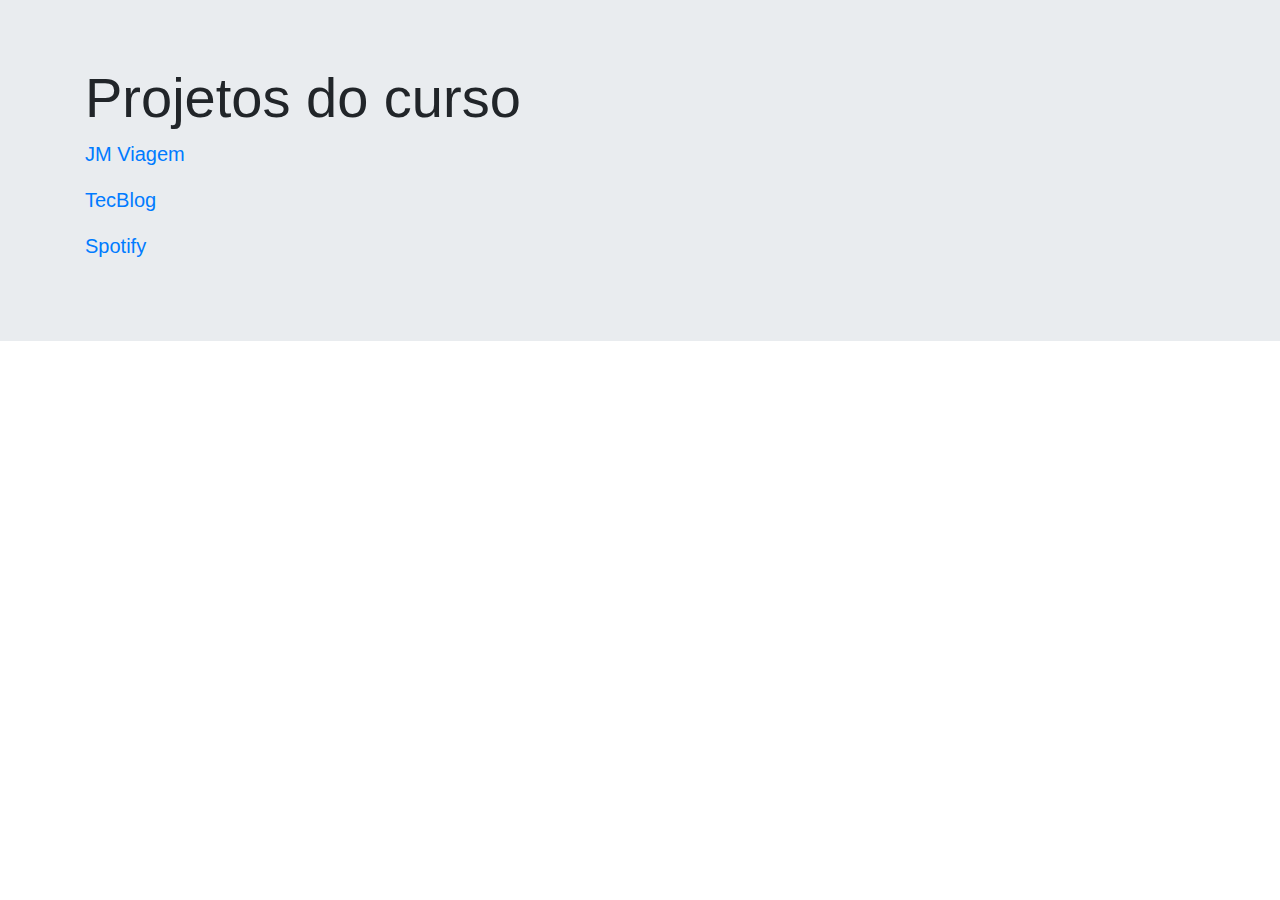
<file: index.html>
<!DOCTYPE html>
<html lang="en">
<head>
 <meta charset="UTF-8">
 <meta http-equiv="X-UA-Compatible" content="IE=edge">
 <meta name="viewport" content="width=device-width, initial-scale=1.0">
 <title>Indice</title>
 <link rel="stylesheet" href="https://cdn.jsdelivr.net/npm/bootstrap@4.6.0/dist/css/bootstrap.min.css" >
</head>
<body>
  <!-- cabeçalho -->
  <div class="jumbotron jumbotron-fluid">
    <div class="container">
      <h1 class="display-4">Projetos do curso</h1>
      <p class="lead"><a href="jmviagem/index.html">JM Viagem</a></p>
      <p class="lead"><a href="tecblog/index.html">TecBlog</a></p>
      <p class="lead"><a href="spotify/index.html">Spotify</a></p>
    </div>
  </div>
  <script src="https://code.jquery.com/jquery-3.5.1.slim.min.js"></script>
  <script src="https://cdn.jsdelivr.net/npm/bootstrap@4.6.0/dist/js/bootstrap.bundle.min.js"></script>
</body>
</html>
</file>
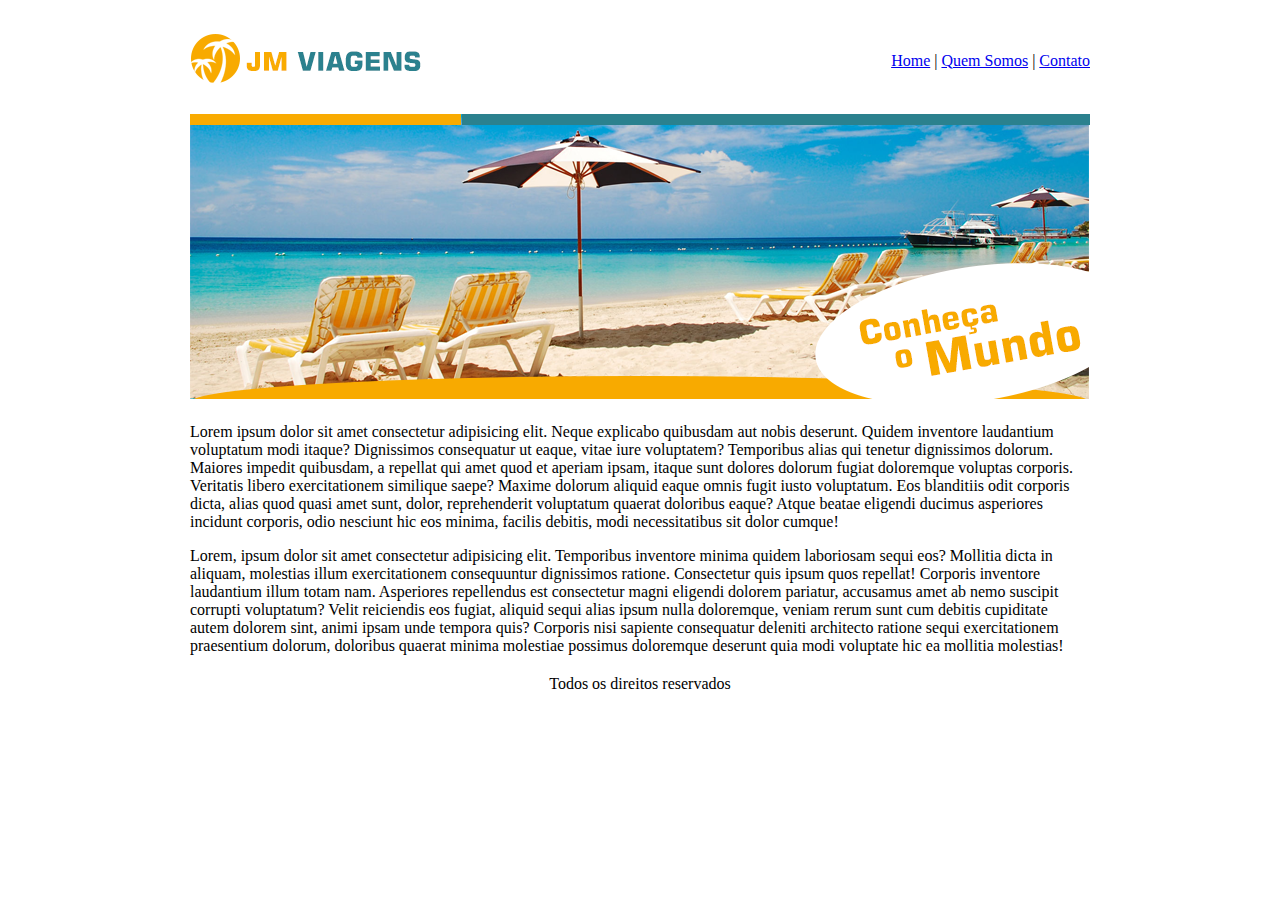
<file: jmviagem/index.html>
<!DOCTYPE html>
<html lang="pt-br">
<head>
    <meta charset="UTF-8">
    <meta http-equiv="X-UA-Compatible" content="IE=edge">
    <meta name="viewport" content="width=device-width, initial-scale=1.0">
    <title>JM Viagens</title>
</head>
<body>
    <table width="900" align="center">
        <!--CABEÇALHO-->
        <tr>
            <td> <img src="img/logo.png" alt="logo"> </td>
            <td align="right">
                <a href="index.html">Home</a> |
                <a href="quem-somos.html">Quem Somos</a> |
                <a href="contato.html">Contato</a>
            </td>
        </tr>

        <!--imagem principal-->
        <tr>
            <td colspan="2">
                <img src="img/principal.png" alt="imagem principal">
            </td>
        </tr>

        <!--conteudo-->
        <tr>
            <td colspan="2">
                <p>
                Lorem ipsum dolor sit amet consectetur adipisicing elit. Neque explicabo quibusdam aut nobis deserunt. Quidem inventore laudantium voluptatum modi itaque? Dignissimos consequatur ut eaque, vitae iure voluptatem? Temporibus alias qui tenetur dignissimos dolorum. Maiores impedit quibusdam, a repellat qui amet quod et aperiam ipsam, itaque sunt dolores dolorum fugiat doloremque voluptas corporis. Veritatis libero exercitationem similique saepe? Maxime dolorum aliquid eaque omnis fugit iusto voluptatum. Eos blanditiis odit corporis dicta, alias quod quasi amet sunt, dolor, reprehenderit voluptatum quaerat doloribus eaque? Atque beatae eligendi ducimus asperiores incidunt corporis, odio nesciunt hic eos minima, facilis debitis, modi necessitatibus sit dolor cumque!
                </p>

                <p>
                Lorem, ipsum dolor sit amet consectetur adipisicing elit. Temporibus inventore minima quidem laboriosam sequi eos? Mollitia dicta in aliquam, molestias illum exercitationem consequuntur dignissimos ratione. Consectetur quis ipsum quos repellat! Corporis inventore laudantium illum totam nam. Asperiores repellendus est consectetur magni eligendi dolorem pariatur, accusamus amet ab nemo suscipit corrupti voluptatum? Velit reiciendis eos fugiat, aliquid sequi alias ipsum nulla doloremque, veniam rerum sunt cum debitis cupiditate autem dolorem sint, animi ipsam unde tempora quis? Corporis nisi sapiente consequatur deleniti architecto ratione sequi exercitationem praesentium dolorum, doloribus quaerat minima molestiae possimus doloremque deserunt quia modi voluptate hic ea mollitia molestias!
                </p>
            </td>
        </tr>

        <!--rodape-->
        <tr align="center">
            <td colspan="2">Todos os direitos reservados</td>
        </tr>
    </table>
</body>
</html>
</file>
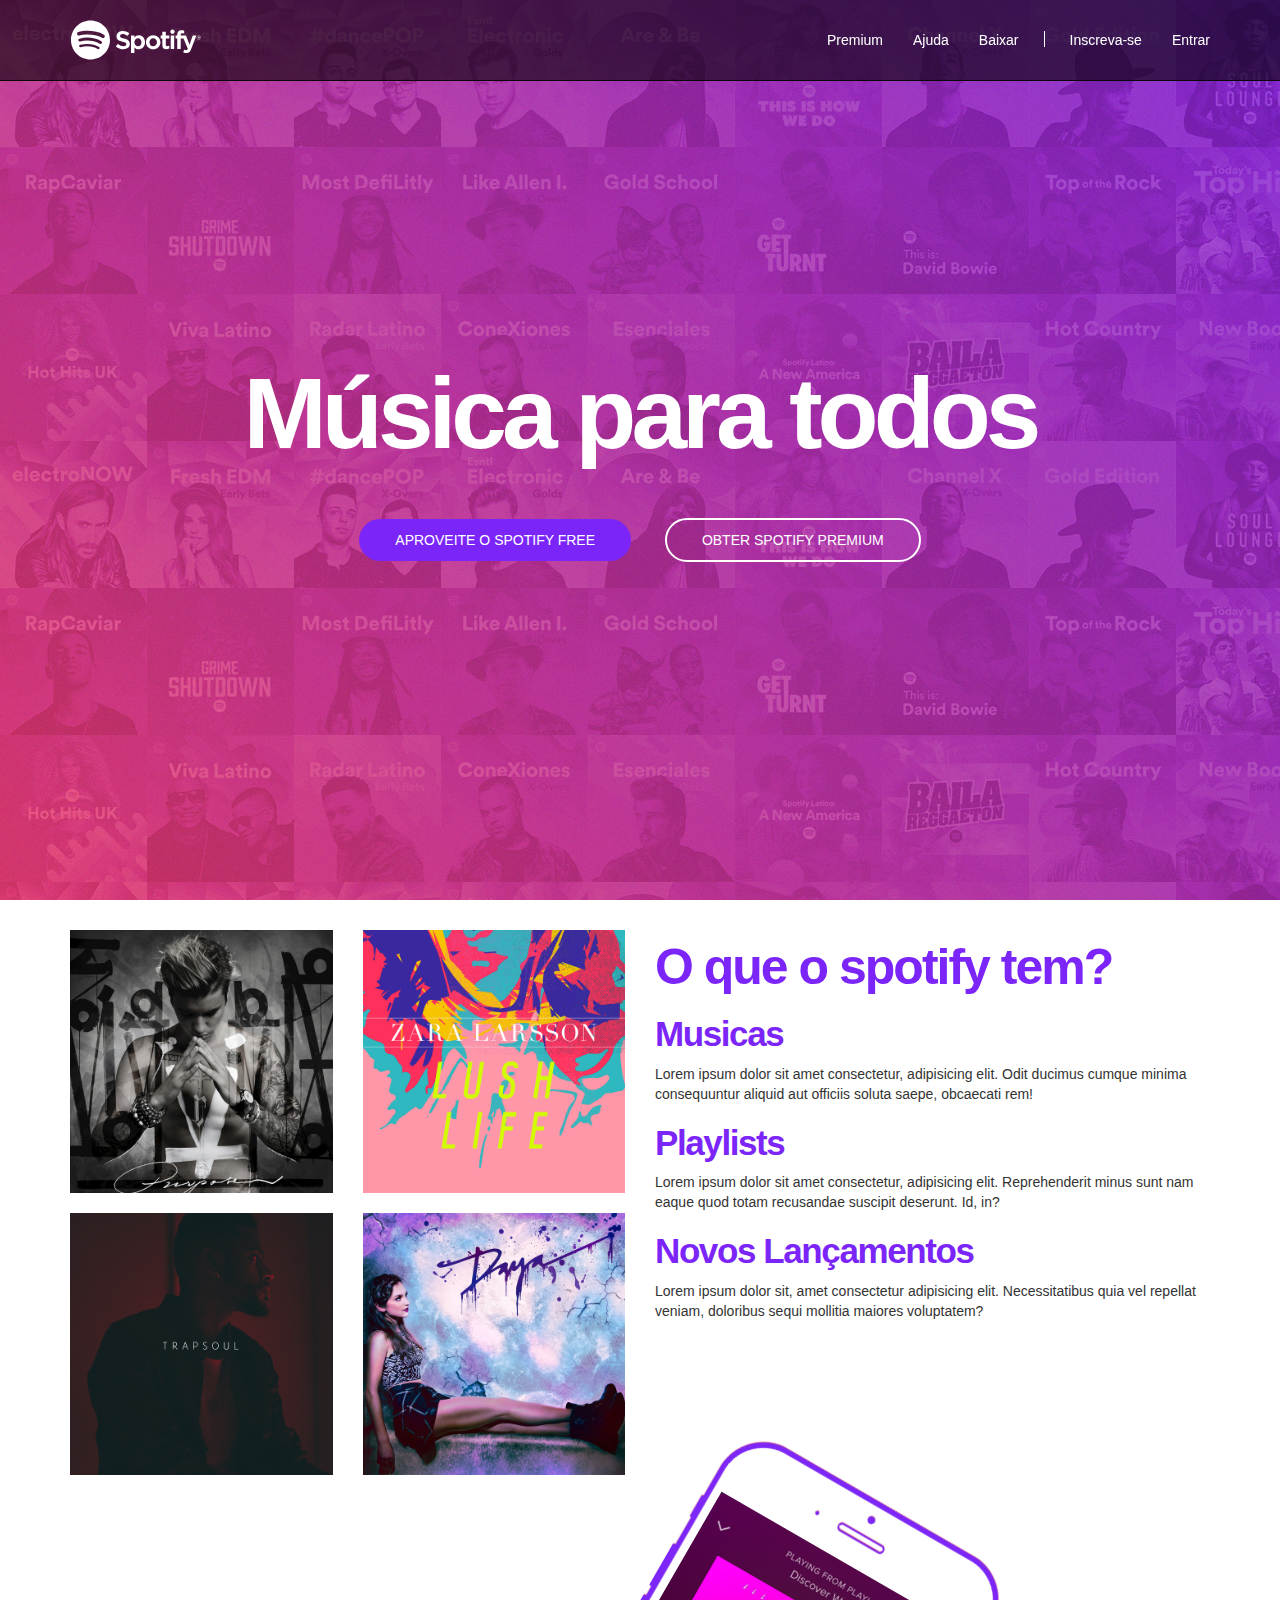
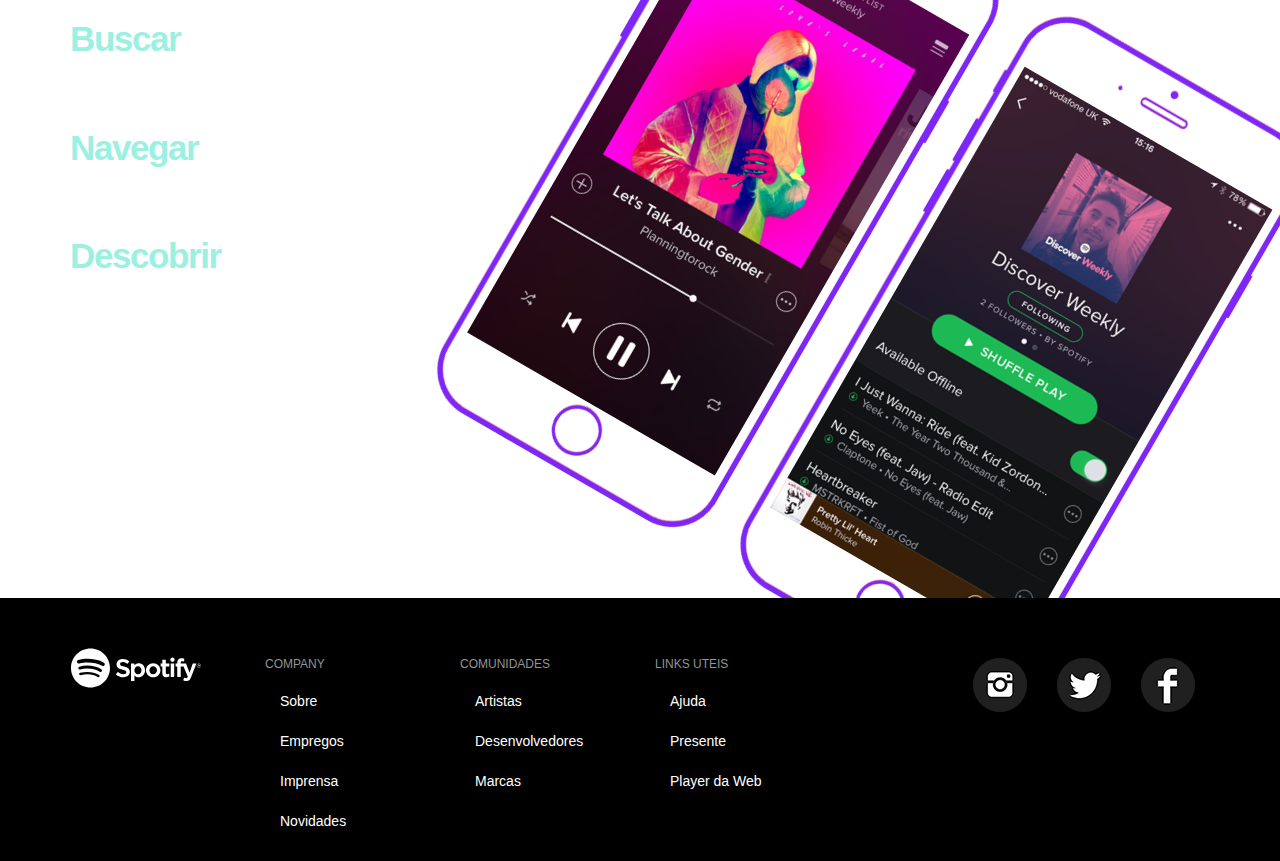
<file: spotify/index.html>
<!DOCTYPE html>
<html lang="pt-br">
<head>
  <meta charset="UTF-8">
  <meta http-equiv="X-UA-Compatible" content="IE=edge">
  <meta name="viewport" content="width=device-width, initial-scale=1.0">
  <title>Recriação - Spotify</title>
  <!--favicon-->
  <link rel="icon" href="imagens/favicon.png">
  <!--css-->
  <link rel="stylesheet" href="bootstrap/css/bootstrap.min.css">
  <link rel="stylesheet" href="estilo.css">
</head>
<body>
  <!--navegação-->
  <nav class="navbar navbar-fixed-top navbar-inverse navbar-transparente">
    <div class="container">
      <div class="navbar-header">
        <!--botão menu mobile-->
        <button type="button" class="navbar-toggle collapsed" data-toggle="collapse" data-target="#barra-navegacao">
          <span class="icon-bar"></span>
          <span class="icon-bar"></span>
          <span class="icon-bar"></span>
        </button>
        <!--logo-->
        <a href="index.html" class="navbar-brand">
          <span class="img-logo">Spotify</span>
        </a>
      </div>
      <!--links-->
      <div class="collapse navbar-collapse" id="barra-navegacao">
        <ul class="nav navbar-nav navbar-right">
          <li><a href="">Premium</a></li>
          <li><a href="">Ajuda</a></li>
          <li><a href="">Baixar</a></li>
          <li class="divisor" role="separator"></li>
          <li><a href="">Inscreva-se</a></li>
          <li><a href="">Entrar</a></li>
        </ul>
      </div>
    </div>
  </nav>

  <!--banner-->
  <div class="capa">
    <div class="texto-capa">
      <h1>Música para todos</h1>
      <a href="" class="btn btn-custom btn-log btn-roxo">Aproveite o spotify free</a>
      <a href="" class="btn btn-custom btn-log btn-branco">Obter spotify premium</a>
    </div>
  </div>

  <!--conteudo-->
  <section id="servicos">
    <div class="container">
      <div class="row">
        <!--albuns-->
        <div class="col-md-6">
          <div class="row albuns">
            <div class="col-md-6"><img src="imagens/img1.jpg" alt="Album 1" class="img-responsive"></div>
            <div class="col-md-6"><img src="imagens/img2.jpg" alt="Album 2" class="img-responsive"></div>
          </div>
          <div class="row albuns">
            <div class="col-md-6"><img src="imagens/img3.jpg" alt="Album 3" class="img-responsive"></div>
            <div class="col-md-6"><img src="imagens/img4.jpg" alt="Album 4" class="img-responsive"></div>
          </div>
        </div>
        <!--serviços-->
        <div class="col-md-6">
          <h2>O que o spotify tem?</h2>
          <h3>Musicas</h3>
          <p>
            Lorem ipsum dolor sit amet consectetur, adipisicing elit. Odit ducimus cumque minima consequuntur aliquid aut officiis soluta saepe, obcaecati rem!
          </p>
          <h3>Playlists</h3>
          <p>
            Lorem ipsum dolor sit amet consectetur, adipisicing elit. Reprehenderit minus sunt nam eaque quod totam recusandae suscipit deserunt. Id, in?
          </p>
          <h3>Novos Lançamentos</h3>
          <p>
            Lorem ipsum dolor sit, amet consectetur adipisicing elit. Necessitatibus quia vel repellat veniam, doloribus sequi mollitia maiores voluptatem?
          </p>
        </div>
      </div>
    </div>
  </section>

  <section id="recursos">
    <div class="container">
      <div class="row recursos">
        <!--texto recursos-->
        <div class="col-md-4">
          <h2>Fácil</h2>
          <h3>Buscar</h3>
          <p>
            Lorem ipsum dolor sit amet consectetur, adipisicing elit. Deserunt, blanditiis.
          </p>
          <h3>Navegar</h3>
          <p>
            Lorem ipsum dolor sit amet consectetur adipisicing elit. Nemo, repellat!
          </p>
          <h3>Descobrir</h3>
          <p>
            Lorem ipsum dolor sit amet, consectetur adipisicing elit. Non magnam, assumenda officiis ad exercitationem animi.
          </p>
        </div>
        <!--imagem celular-->
        <div class="col-md-8">
          <div class="row rotacionar">
            <div class="col-md-6"><img src="imagens/iphone1.png" alt="*" class="img-responsive"></div>
            <div class="col-md-6"><img src="imagens/iphone2.png" alt="*" class="img-responsive"></div>
          </div>
        </div>
      </div>
    </div>
  </section>

  <!--rodapé-->
  <footer id="rodape">
    <div class="container">
      <div class="row">
        <!--logo-->
        <div class="col-md-2">
          <span class="img-logo">Spotify</span>
        </div>
        <!--menu 1-->
        <div class="col-md-2">
          <h4>Company</h4>
          <ul class="nav">
            <li><a href="#">Sobre</a></li>
            <li><a href="#">Empregos</a></li>
            <li><a href="#">Imprensa</a></li>
            <li><a href="#">Novidades</a></li>
          </ul>
        </div>
        <!--menu 2-->
        <div class="col-md-2">
          <h4>Comunidades</h4>
          <ul class="nav">
            <li><a href="#">Artistas</a></li>
            <li><a href="#">Desenvolvedores</a></li>
            <li><a href="#">Marcas</a></li>
          </ul>
        </div>
        <!--menu 3-->
        <div class="col-md-2">
          <h4>Links Uteis</h4>
          <ul class="nav">
            <li><a href="#">Ajuda</a></li>
            <li><a href="#">Presente</a></li>
            <li><a href="#">Player da Web</a></li>
          </ul>
        </div>
        <!--redes sociais-->
        <div class="col-md-4">
          <ul class="nav social">
            <li><a href="#"><img src="imagens/facebook.png" alt="Facebook"></a></li>
            <li><a href="#"><img src="imagens/twitter.png" alt="twitter"></a></li>
            <li><a href="#"><img src="imagens/instagram.png" alt="Instagram"></a></li>
          </ul>
        </div>
      </div>
    </div>
  </footer>

  <!--javascript-->
  <script src="https://code.jquery.com/jquery-2.2.4.min.js"></script>
  <script src="bootstrap/js/bootstrap.min.js"></script>
</body>
</html>
</file>
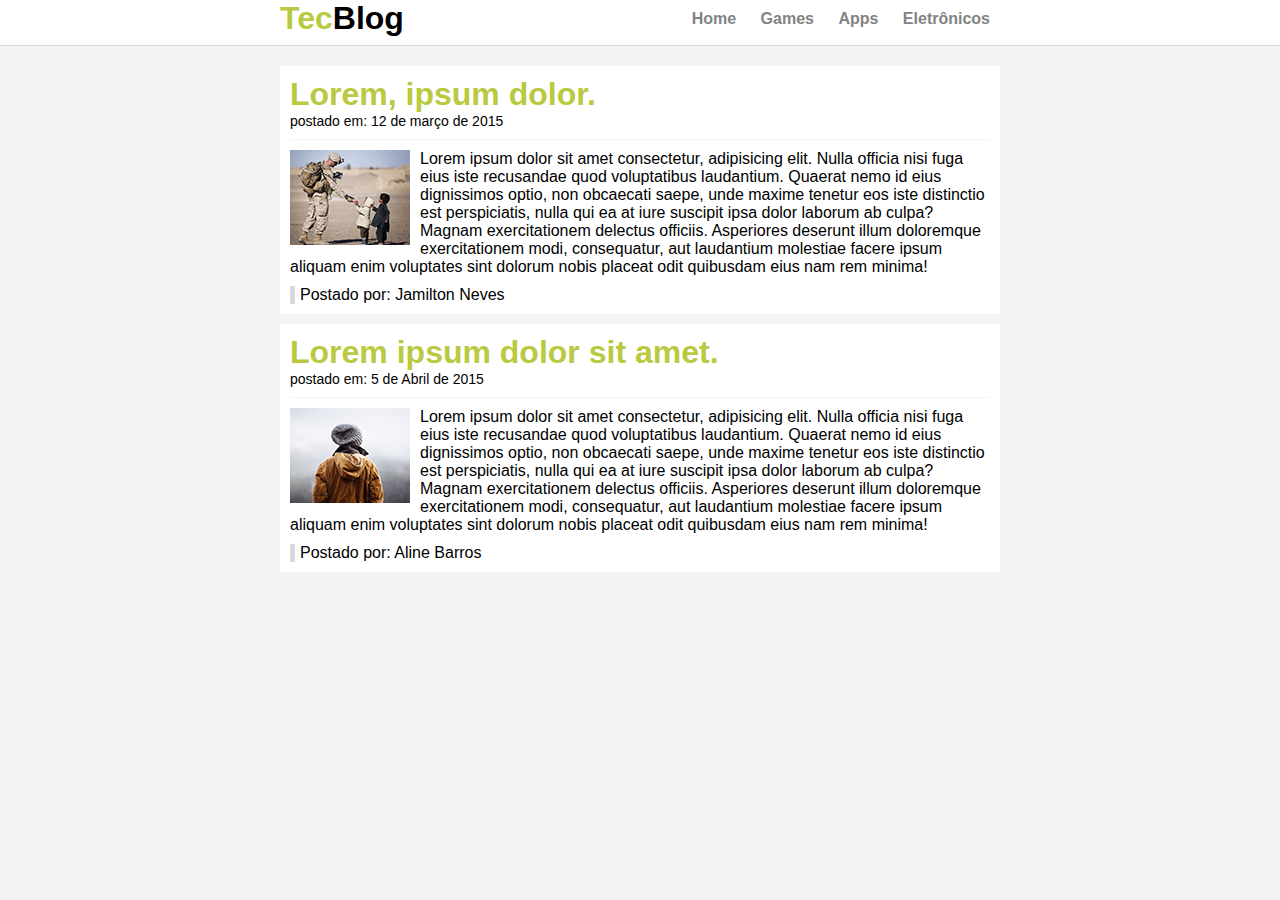
<file: tecblog/index.html>
<!DOCTYPE html>
<html lang="pt-br">
<head>
  <meta charset="UTF-8">
  <meta http-equiv="X-UA-Compatible" content="IE=edge">
  <meta name="viewport" content="width=device-width, initial-scale=1.0">
  <title>TecBlog</title>
  <link rel="stylesheet" href="css/estilo.css">
</head>
<body>
  <!--menu navegação-->
  <div id="nav">
   <!--container-->
   <div id="area">
      <!--logo-->
      <h1 id="logo"><span class="verde">Tec</span>Blog</h1>
      <!--links-->
      <div id="menu">
        <a href="index.html">Home</a>
        <a href="games.html">Games</a>
        <a href="apps.html">Apps</a>
        <a href="eletronicos.html">Eletrônicos</a>
      </div>
   </div>
  </div>

  <!-- conteudo -->
  <div id="area-conteudo">
    <div id="post">
      <h1 class="verde">Lorem, ipsum dolor.</h1>
      <span class="data-post">postado em: 12 de março de 2015</span>
      <img src="imagens/imagem1.png" class="img-post" alt="imagem 1">
      <p>
        Lorem ipsum dolor sit amet consectetur, adipisicing elit. Nulla officia nisi fuga eius iste recusandae quod voluptatibus laudantium. Quaerat nemo id eius dignissimos optio, non obcaecati saepe, unde maxime tenetur eos iste distinctio est perspiciatis, nulla qui ea at iure suscipit ipsa dolor laborum ab culpa? Magnam exercitationem delectus officiis. Asperiores deserunt illum doloremque exercitationem modi, consequatur, aut laudantium molestiae facere ipsum aliquam enim voluptates sint dolorum nobis placeat odit quibusdam eius nam rem minima!
      </p>
      <span class="postado">Postado por: Jamilton Neves</span>
    </div>

    <div id="post">
      <h1 class="verde">Lorem ipsum dolor sit amet.</h1>
      <span class="data-post">postado em: 5 de Abril de 2015</span>
      <img src="imagens/imagem2.png" class="img-post" alt="imagem 2">
      <p>
        Lorem ipsum dolor sit amet consectetur, adipisicing elit. Nulla officia nisi fuga eius iste recusandae quod voluptatibus laudantium. Quaerat nemo id eius dignissimos optio, non obcaecati saepe, unde maxime tenetur eos iste distinctio est perspiciatis, nulla qui ea at iure suscipit ipsa dolor laborum ab culpa? Magnam exercitationem delectus officiis. Asperiores deserunt illum doloremque exercitationem modi, consequatur, aut laudantium molestiae facere ipsum aliquam enim voluptates sint dolorum nobis placeat odit quibusdam eius nam rem minima!
      </p>
      <span class="postado">Postado por: Aline Barros</span>
    </div>
  </div>
</body>
</html>
</file>
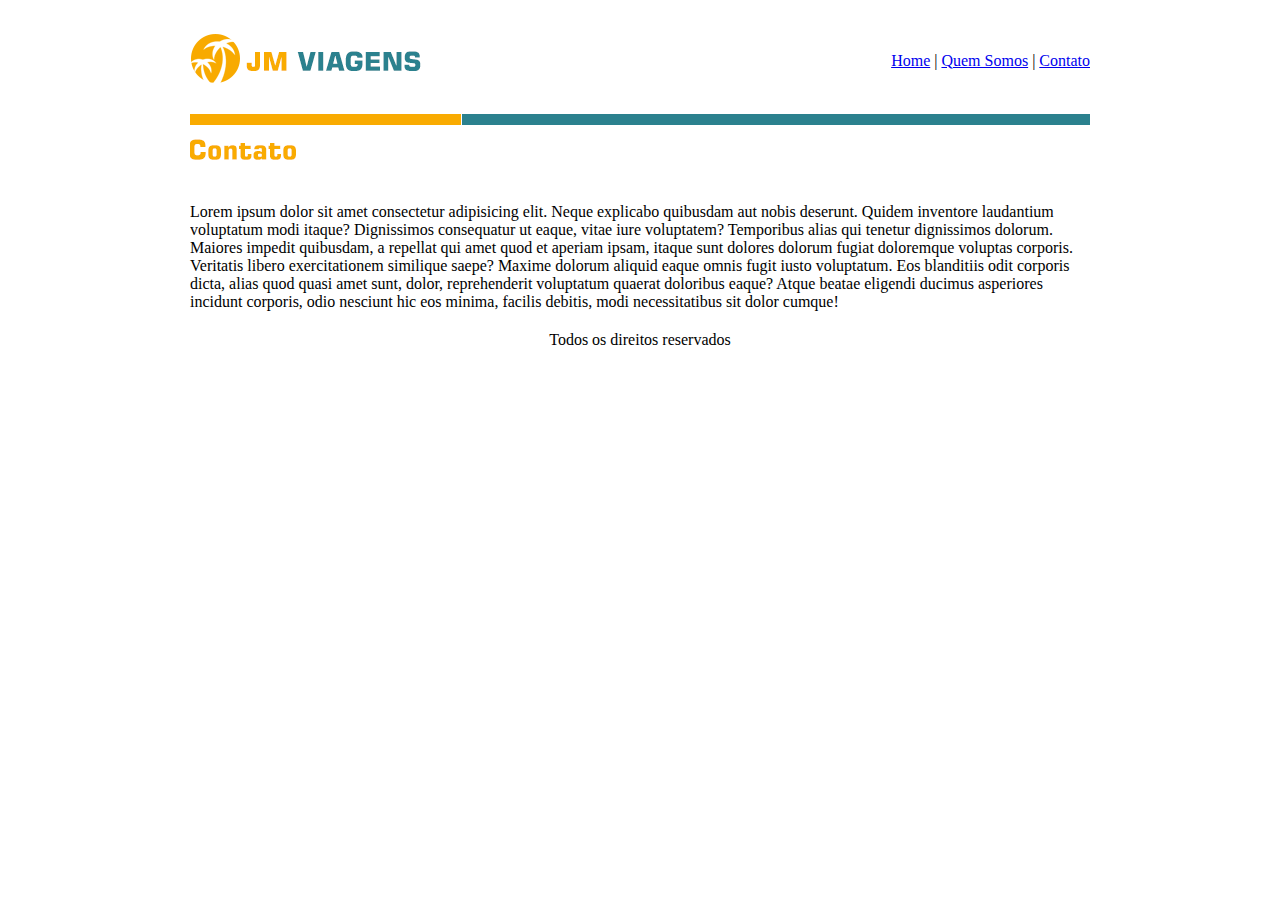
<file: jmviagem/contato.html>
<!DOCTYPE html>
<html lang="pt-br">
<head>
    <meta charset="UTF-8">
    <meta http-equiv="X-UA-Compatible" content="IE=edge">
    <meta name="viewport" content="width=device-width, initial-scale=1.0">
    <title>JM Viagens</title>
</head>
<body>
    <table width="900" align="center">
        <!--CABEÇALHO-->
        <tr>
            <td> <img src="img/logo.png" alt="logo"> </td>
            <td align="right">
                <a href="index.html">Home</a> |
                <a href="quem-somos.html">Quem Somos</a> |
                <a href="contato.html">Contato</a>
            </td>
        </tr>

        <!--imagem principal-->
        <tr>
            <td colspan="2">
                <img src="img/contato.png" alt="imagem principal">
            </td>
        </tr>

        <!--conteudo-->
        <tr>
            <td colspan="2">
                <p>
                Lorem ipsum dolor sit amet consectetur adipisicing elit. Neque explicabo quibusdam aut nobis deserunt. Quidem inventore laudantium voluptatum modi itaque? Dignissimos consequatur ut eaque, vitae iure voluptatem? Temporibus alias qui tenetur dignissimos dolorum. Maiores impedit quibusdam, a repellat qui amet quod et aperiam ipsam, itaque sunt dolores dolorum fugiat doloremque voluptas corporis. Veritatis libero exercitationem similique saepe? Maxime dolorum aliquid eaque omnis fugit iusto voluptatum. Eos blanditiis odit corporis dicta, alias quod quasi amet sunt, dolor, reprehenderit voluptatum quaerat doloribus eaque? Atque beatae eligendi ducimus asperiores incidunt corporis, odio nesciunt hic eos minima, facilis debitis, modi necessitatibus sit dolor cumque!
                </p>
            </td>
        </tr>

        <!--rodape-->
        <tr align="center">
            <td colspan="2">Todos os direitos reservados</td>
        </tr>
    </table>
</body>
</html>
</file>
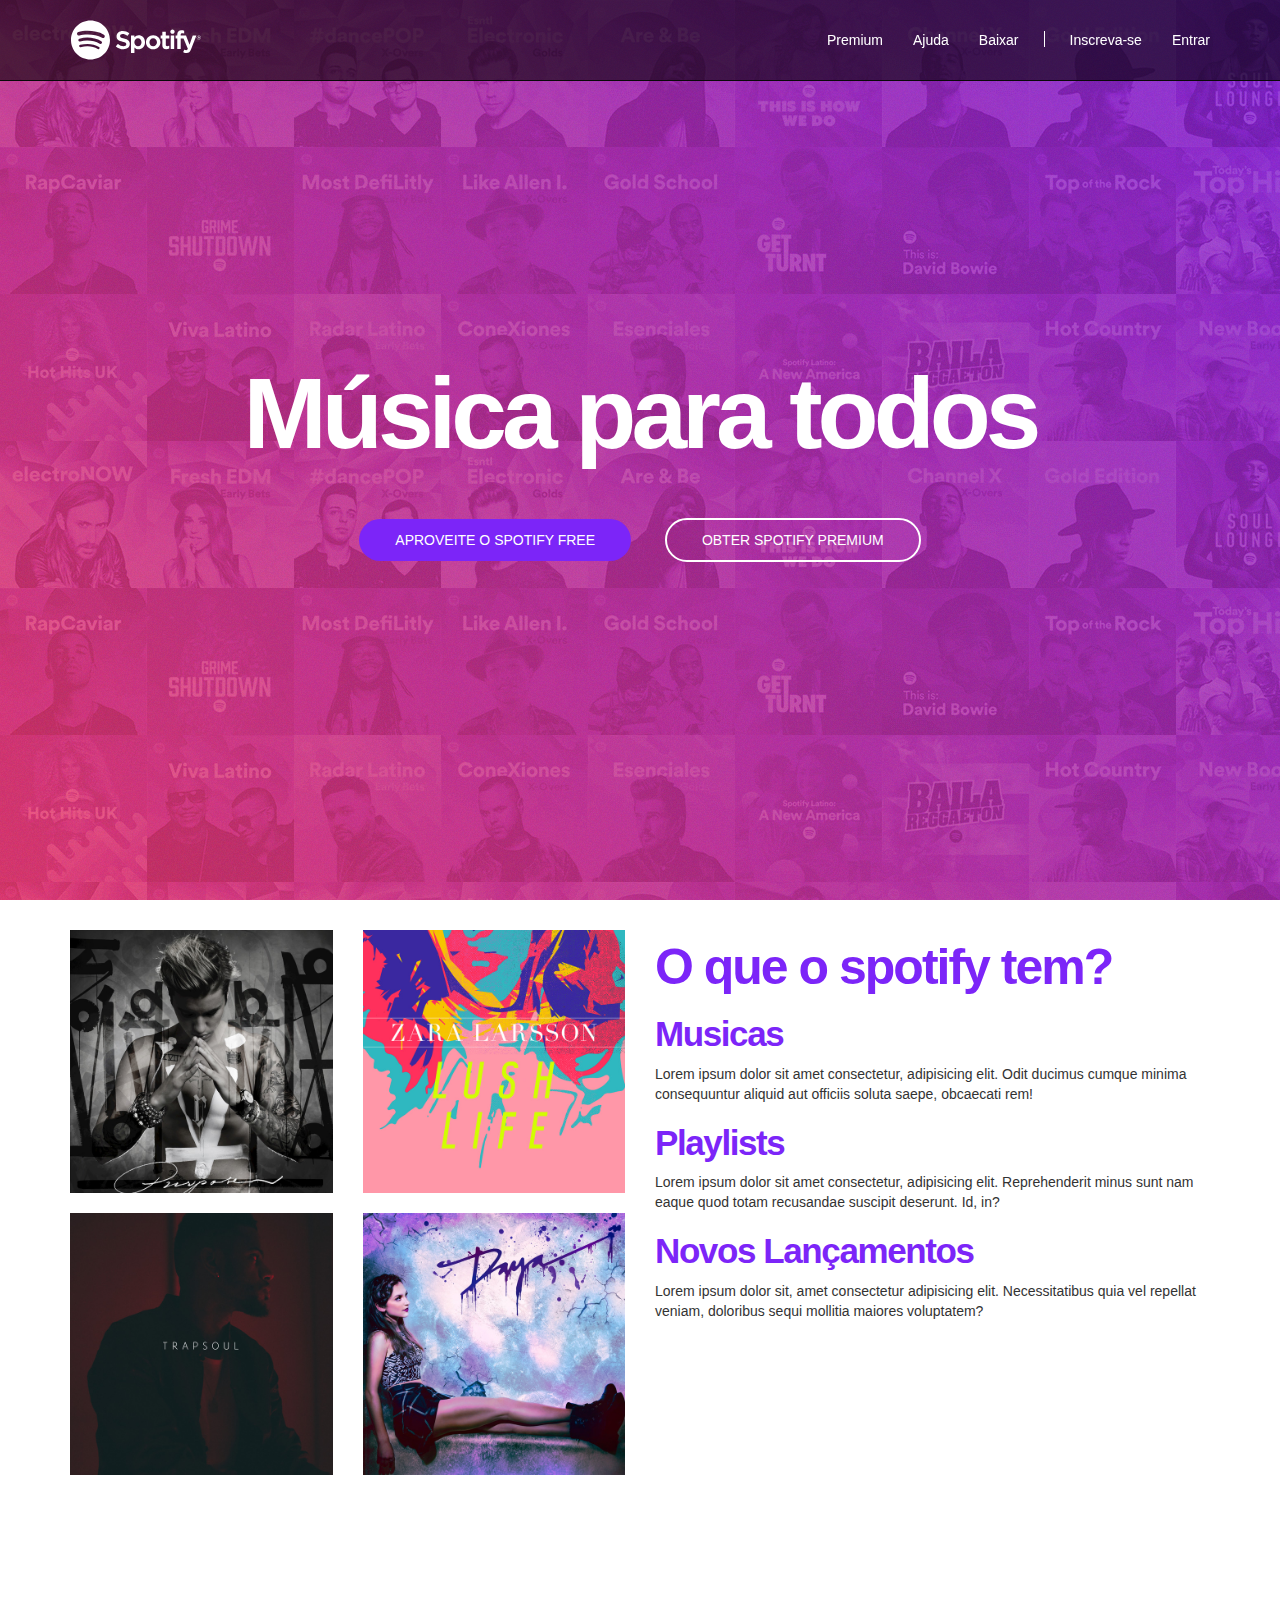
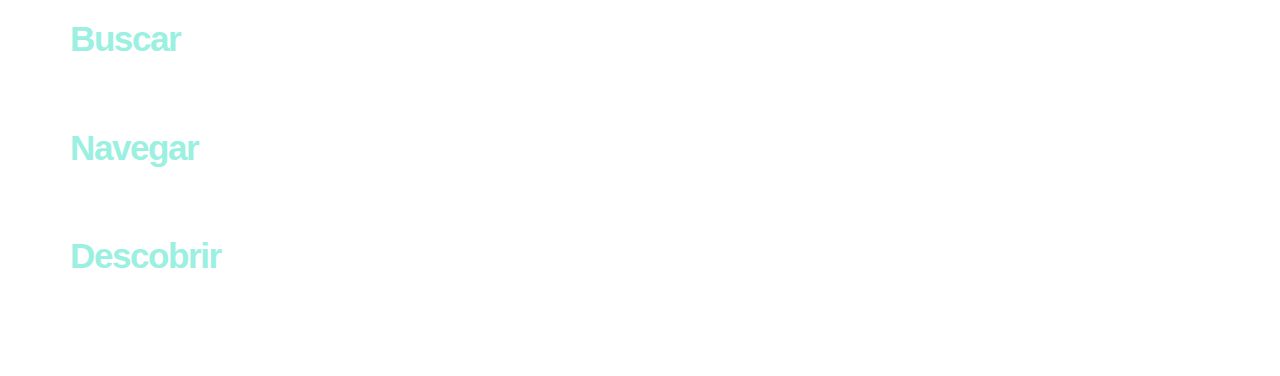
<file: spotify/index2.html>
<!DOCTYPE html>
<html lang="pt-br">
<head>
  <meta charset="UTF-8">
  <meta http-equiv="X-UA-Compatible" content="IE=edge">
  <meta name="viewport" content="width=device-width, initial-scale=1.0">
  <title>Recriação - Spotify</title>
  <!--favicon-->
  <link rel="icon" href="imagens/favicon.png">
  <!--css-->
  <link rel="stylesheet" href="bootstrap/css/bootstrap.min.css">
  <link rel="stylesheet" href="estilo.css">
</head>
<body>
  <!--navegação-->
  <nav class="navbar navbar-fixed-top navbar-inverse navbar-transparente">
    <div class="container">
      <div class="navbar-header">
        <!--botão menu mobile-->
        <button type="button" class="navbar-toggle collapsed" data-toggle="collapse" data-target="#barra-navegacao">
          <span class="icon-bar"></span>
          <span class="icon-bar"></span>
          <span class="icon-bar"></span>
        </button>
        <!--logo-->
        <a href="index.html" class="navbar-brand">
          <span class="img-logo">Spotify</span>
        </a>
      </div>
      <!--links-->
      <div class="collapse navbar-collapse" id="barra-navegacao">
        <ul class="nav navbar-nav navbar-right">
          <li><a href="">Premium</a></li>
          <li><a href="">Ajuda</a></li>
          <li><a href="">Baixar</a></li>
          <li class="divisor" role="separator"></li>
          <li><a href="">Inscreva-se</a></li>
          <li><a href="">Entrar</a></li>
        </ul>
      </div>
    </div>
  </nav>

  <!--banner-->
  <div class="capa">
    <div class="texto-capa">
      <h1>Música para todos</h1>
      <a href="" class="btn btn-custom btn-log btn-roxo">Aproveite o spotify free</a>
      <a href="" class="btn btn-custom btn-log btn-branco">Obter spotify premium</a>
    </div>
  </div>

  <!--conteudo-->
  <section id="servicos">
    <div class="container">
      <div class="row">
        <!--albuns-->
        <div class="col-md-6">
          <div class="row albuns">
            <div class="col-md-6"><img src="imagens/img1.jpg" alt="Album 1" class="img-responsive"></div>
            <div class="col-md-6"><img src="imagens/img2.jpg" alt="Album 2" class="img-responsive"></div>
          </div>
          <div class="row albuns">
            <div class="col-md-6"><img src="imagens/img3.jpg" alt="Album 3" class="img-responsive"></div>
            <div class="col-md-6"><img src="imagens/img4.jpg" alt="Album 4" class="img-responsive"></div>
          </div>
        </div>
        <!--serviços-->
        <div class="col-md-6">
          <h2>O que o spotify tem?</h2>
          <h3>Musicas</h3>
          <p>
            Lorem ipsum dolor sit amet consectetur, adipisicing elit. Odit ducimus cumque minima consequuntur aliquid aut officiis soluta saepe, obcaecati rem!
          </p>
          <h3>Playlists</h3>
          <p>
            Lorem ipsum dolor sit amet consectetur, adipisicing elit. Reprehenderit minus sunt nam eaque quod totam recusandae suscipit deserunt. Id, in?
          </p>
          <h3>Novos Lançamentos</h3>
          <p>
            Lorem ipsum dolor sit, amet consectetur adipisicing elit. Necessitatibus quia vel repellat veniam, doloribus sequi mollitia maiores voluptatem?
          </p>
        </div>
      </div>
    </div>
  </section>

  <section id="recursos">
    <div class="container">
      <div class="row recursos">
        <!--texto recursos-->
        <div class="col-md-4">
          <h2>Fácil</h2>
          <h3>Buscar</h3>
          <p>
            Lorem ipsum dolor sit amet consectetur, adipisicing elit. Deserunt, blanditiis.
          </p>
          <h3>Navegar</h3>
          <p>
            Lorem ipsum dolor sit amet consectetur adipisicing elit. Nemo, repellat!
          </p>
          <h3>Descobrir</h3>
          <p>
            Lorem ipsum dolor sit amet, consectetur adipisicing elit. Non magnam, assumenda officiis ad exercitationem animi.
          </p>
        </div>
        <!--imagem celular-->
        <div class="col-md-8"></div>
      </div>
    </div>
  </section>

  <!--javascript-->
  <script src="https://code.jquery.com/jquery-2.2.4.min.js"></script>
  <script src="bootstrap/js/bootstrap.min.js"></script>
</body>
</html>
</file>
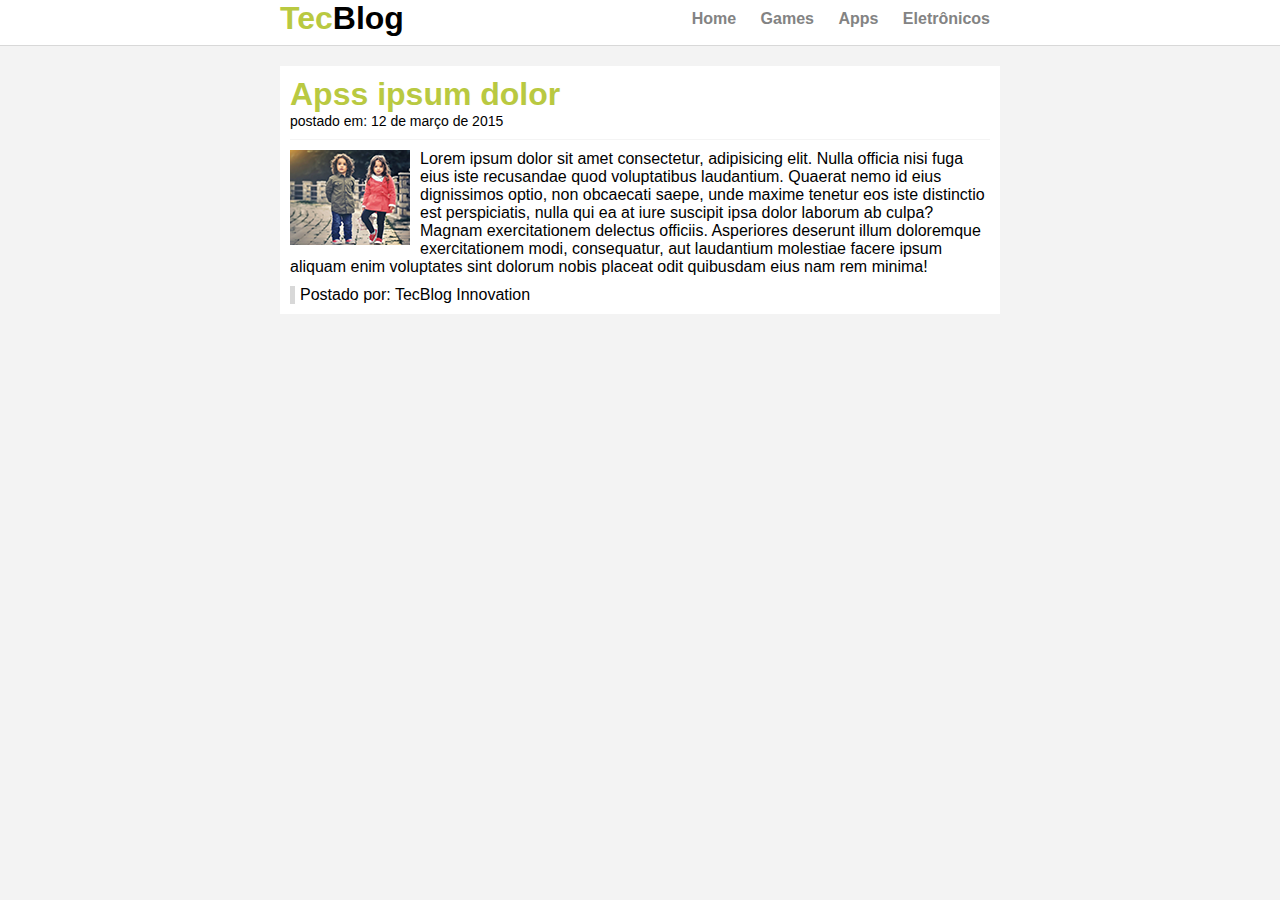
<file: tecblog/apps.html>
<!DOCTYPE html>
<html lang="pt-br">
<head>
  <meta charset="UTF-8">
  <meta http-equiv="X-UA-Compatible" content="IE=edge">
  <meta name="viewport" content="width=device-width, initial-scale=1.0">
  <title>TecBlog - Apss</title>
  <link rel="stylesheet" href="css/estilo.css">
</head>
<body>
  <!--menu navegação-->
  <div id="nav">
   <!--container-->
   <div id="area">
      <!--logo-->
      <h1 id="logo"><span class="verde">Tec</span>Blog</h1>
      <!--links-->
      <div id="menu">
        <a href="index.html">Home</a>
        <a href="games.html">Games</a>
        <a href="apps.html">Apps</a>
        <a href="eletronicos.html">Eletrônicos</a>
      </div>
   </div>
  </div>

  <!-- conteudo -->
  <div id="area-conteudo">
    <div id="post">
      <h1 class="verde">Apss ipsum dolor</h1>
      <span class="data-post">postado em: 12 de março de 2015</span>
      <img src="imagens/imagem4.png" class="img-post" alt="imagem 4">
      <p>
        Lorem ipsum dolor sit amet consectetur, adipisicing elit. Nulla officia nisi fuga eius iste recusandae quod voluptatibus laudantium. Quaerat nemo id eius dignissimos optio, non obcaecati saepe, unde maxime tenetur eos iste distinctio est perspiciatis, nulla qui ea at iure suscipit ipsa dolor laborum ab culpa? Magnam exercitationem delectus officiis. Asperiores deserunt illum doloremque exercitationem modi, consequatur, aut laudantium molestiae facere ipsum aliquam enim voluptates sint dolorum nobis placeat odit quibusdam eius nam rem minima!
      </p>
      <span class="postado">Postado por: TecBlog Innovation</span>
    </div>
  </div>
</body>
</html>
</file>
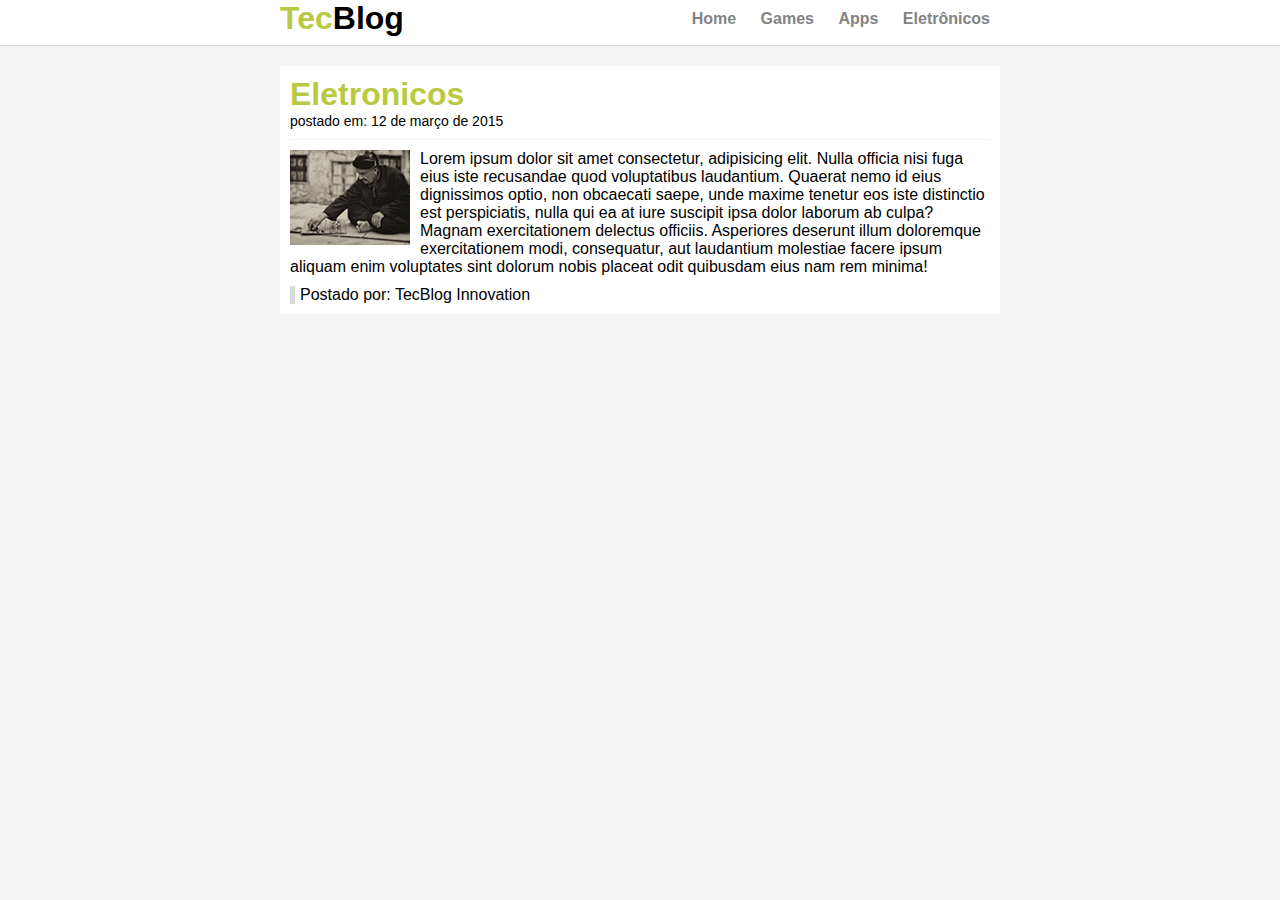
<file: tecblog/eletronicos.html>
<!DOCTYPE html>
<html lang="pt-br">
<head>
  <meta charset="UTF-8">
  <meta http-equiv="X-UA-Compatible" content="IE=edge">
  <meta name="viewport" content="width=device-width, initial-scale=1.0">
  <title>TecBlog - Eletronicos</title>
  <link rel="stylesheet" href="css/estilo.css">
</head>
<body>
  <!--menu navegação-->
  <div id="nav">
   <!--container-->
   <div id="area">
      <!--logo-->
      <h1 id="logo"><span class="verde">Tec</span>Blog</h1>
      <!--links-->
      <div id="menu">
        <a href="index.html">Home</a>
        <a href="games.html">Games</a>
        <a href="apps.html">Apps</a>
        <a href="eletronicos.html">Eletrônicos</a>
      </div>
   </div>
  </div>

  <!-- conteudo -->
  <div id="area-conteudo">
    <div id="post">
      <h1 class="verde">Eletronicos</h1>
      <span class="data-post">postado em: 12 de março de 2015</span>
      <img src="imagens/imagem3.png" class="img-post" alt="imagem 3">
      <p>
        Lorem ipsum dolor sit amet consectetur, adipisicing elit. Nulla officia nisi fuga eius iste recusandae quod voluptatibus laudantium. Quaerat nemo id eius dignissimos optio, non obcaecati saepe, unde maxime tenetur eos iste distinctio est perspiciatis, nulla qui ea at iure suscipit ipsa dolor laborum ab culpa? Magnam exercitationem delectus officiis. Asperiores deserunt illum doloremque exercitationem modi, consequatur, aut laudantium molestiae facere ipsum aliquam enim voluptates sint dolorum nobis placeat odit quibusdam eius nam rem minima!
      </p>
      <span class="postado">Postado por: TecBlog Innovation</span>
    </div>
  </div>
</body>
</html>
</file>
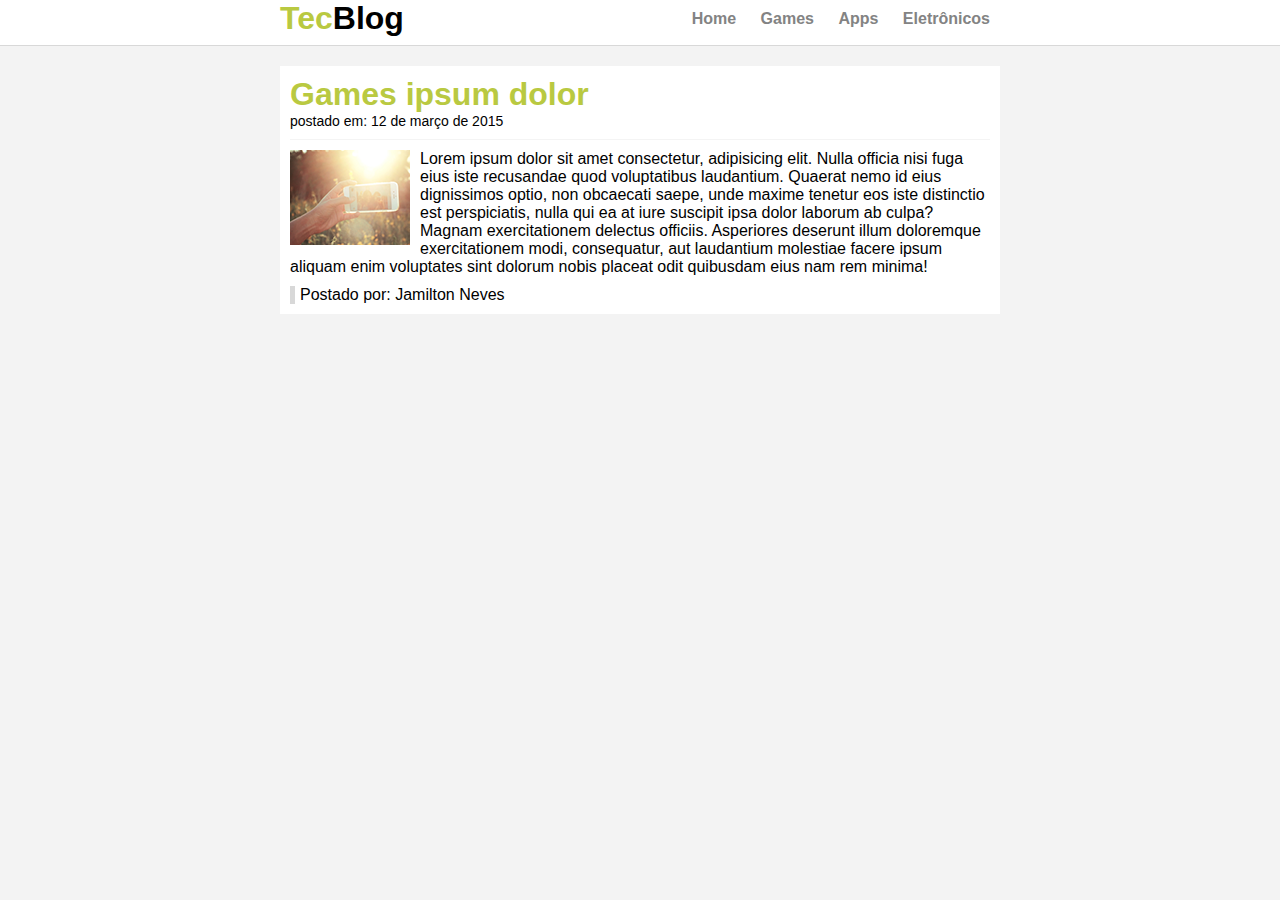
<file: tecblog/games.html>
<!DOCTYPE html>
<html lang="pt-br">
<head>
  <meta charset="UTF-8">
  <meta http-equiv="X-UA-Compatible" content="IE=edge">
  <meta name="viewport" content="width=device-width, initial-scale=1.0">
  <title>TecBlog - Games</title>
  <link rel="stylesheet" href="css/estilo.css">
</head>
<body>
  <!--menu navegação-->
  <div id="nav">
   <!--container-->
   <div id="area">
      <!--logo-->
      <h1 id="logo"><span class="verde">Tec</span>Blog</h1>
      <!--links-->
      <div id="menu">
        <a href="index.html">Home</a>
        <a href="games.html">Games</a>
        <a href="apps.html">Apps</a>
        <a href="eletronicos.html">Eletrônicos</a>
      </div>
   </div>
  </div>

  <!-- conteudo -->
  <div id="area-conteudo">
    <div id="post">
      <h1 class="verde">Games ipsum dolor</h1>
      <span class="data-post">postado em: 12 de março de 2015</span>
      <img src="imagens/imagem5.png" class="img-post" alt="imagem 5">
      <p>
        Lorem ipsum dolor sit amet consectetur, adipisicing elit. Nulla officia nisi fuga eius iste recusandae quod voluptatibus laudantium. Quaerat nemo id eius dignissimos optio, non obcaecati saepe, unde maxime tenetur eos iste distinctio est perspiciatis, nulla qui ea at iure suscipit ipsa dolor laborum ab culpa? Magnam exercitationem delectus officiis. Asperiores deserunt illum doloremque exercitationem modi, consequatur, aut laudantium molestiae facere ipsum aliquam enim voluptates sint dolorum nobis placeat odit quibusdam eius nam rem minima!
      </p>
      <span class="postado">Postado por: Jamilton Neves</span>
    </div>
  </div>
</body>
</html>
</file>
<file: spotify/estilo.css>
html, body, .capa {
  height: 100%;
}

body {
  background: url(imagens/capa.png), 
              url(imagens/ruido.png), 
              linear-gradient(50deg,#ff4169,#7c26f8);
  background-attachment: fixed;
  font-family: Helvetica, Arial, sans-serif;
}

h1 {
  font-size: 100px;
  font-weight: 900;
  letter-spacing: -0.05em;
  margin-bottom: 50px;
}

h2 {
  font-size: 50px;
  font-weight: 700;
  letter-spacing: -0.04em;
}

h3 {
  font-size: 35px;
  font-weight: 700;
  letter-spacing: -0.04em;
}

/* logo */
.img-logo {
  height: 40px;
  width: 132px;
  display: block;
  color: transparent;
  background: url(imagens/spotify.svg) no-repeat;
  background-size: contain;
}

.navbar-brand {
  padding: 5px 15px;
}

/* barra de navegação */
nav.navbar-transparente {
  padding: 15px 0;
  background: rgba(0, 0, 0, 0.6);
}
.divisor {
  width: 1px;
  height: 16px;
  background: white;
  margin: 16px 10px;
}

.navbar-inverse .navbar-nav>li>a, footer .nav a {
  color: white;
}
.navbar-inverse .navbar-nav>li>a:hover, footer .nav a:hover {
  color: #9bf0e1;
  background: none;
}

/* banner */
.capa {
  width: 100%;
  display: table;
}

.texto-capa {
  color: white;
  text-align: center;
  display: table-cell;
  vertical-align: middle;
}

.btn-custom {
  color: white;
  border-radius: 500px;
  padding: 10px 35px;
  margin: 0px 15px;
  text-transform: uppercase;
  transition: background 0.4s, color 0.4s ;
}

.btn-roxo {
  background-color: #7c25f8;
}
.btn-roxo:hover {
  background-color: #6207e3;
  color: white;
}

.btn-branco {
  border: 2px solid white;
}
.btn-branco:hover {
  color: black;
  background-color: white;
}

/* seção serviços */
#servicos {
  background-color: white;
  padding: 20px 0;
}

.albuns {
  padding: 10px 0;
}

#servicos h2, #servicos h3 { color: #7c25f8; }

/* seção recursos */
#recursos {
  color: white;
  padding: 20px 0;
}

#recursos h3 { color: #9bf0e1;}

.rotacionar {
  transform: rotate(30deg);
  padding-left: 80px;
}

/* rodape */
footer {
  padding: 50px 0 20px 0;
  position: relative;
  background-color: black;
}

footer h4 {
  font-size: 12px;
  color: #919496;
  text-transform: uppercase;
}

footer .social li {
  float: right;
}
</file>
<file: tecblog/css/estilo.css>
/* limpar formatação */
* {
  margin: 0;
  padding: 0;
}

body {
  font-size: 16px;
  font-family: 'Trebuchet MS', Helvetica, sans-serif;
  background: #f3f3f3;
}

/* menu navegação */
#nav {
  background-color: white;
  border-bottom: 1px solid #d8d8d8;
  height: 45px;
}

/* container*/
#area {
  width: 720px;
  margin: 0 auto;
}

/* Tec na cor verde */
.verde { color: #b9c941; }

/* logo*/
#logo {
  float: left;
}

/* links */
#menu {
  float: right;
  padding: 10px 0;
}

a {
padding: 5px 10px;
  text-decoration: none;
}

a:link {
  color: #838383;
  font-weight: bold;
}

a:visited {
  color: #838383;
}

a:hover {
  color: white;
  background-color: #b9c941;
}

a:active {
  color: #535353;
}

/* area conteudo */
#area-conteudo {
  width: 720px;
  margin: 20px auto;
}

#post {
  padding: 10px;
  margin-bottom: 10px;
  background-color: white;
}

.data-post {
  font-size: 14px;
  display: block;
  margin-bottom: 10px;
  padding-bottom: 10px;
  border-bottom: 1px solid #f4f4f4;
}

.img-post {
  float: left;
  margin: 0 10px 10px 0;
}

.postado {
  display: block;
  margin-top: 10px;
  padding-left: 5px;
  border-left: solid 5px #d8d8d8;
}
</file>
